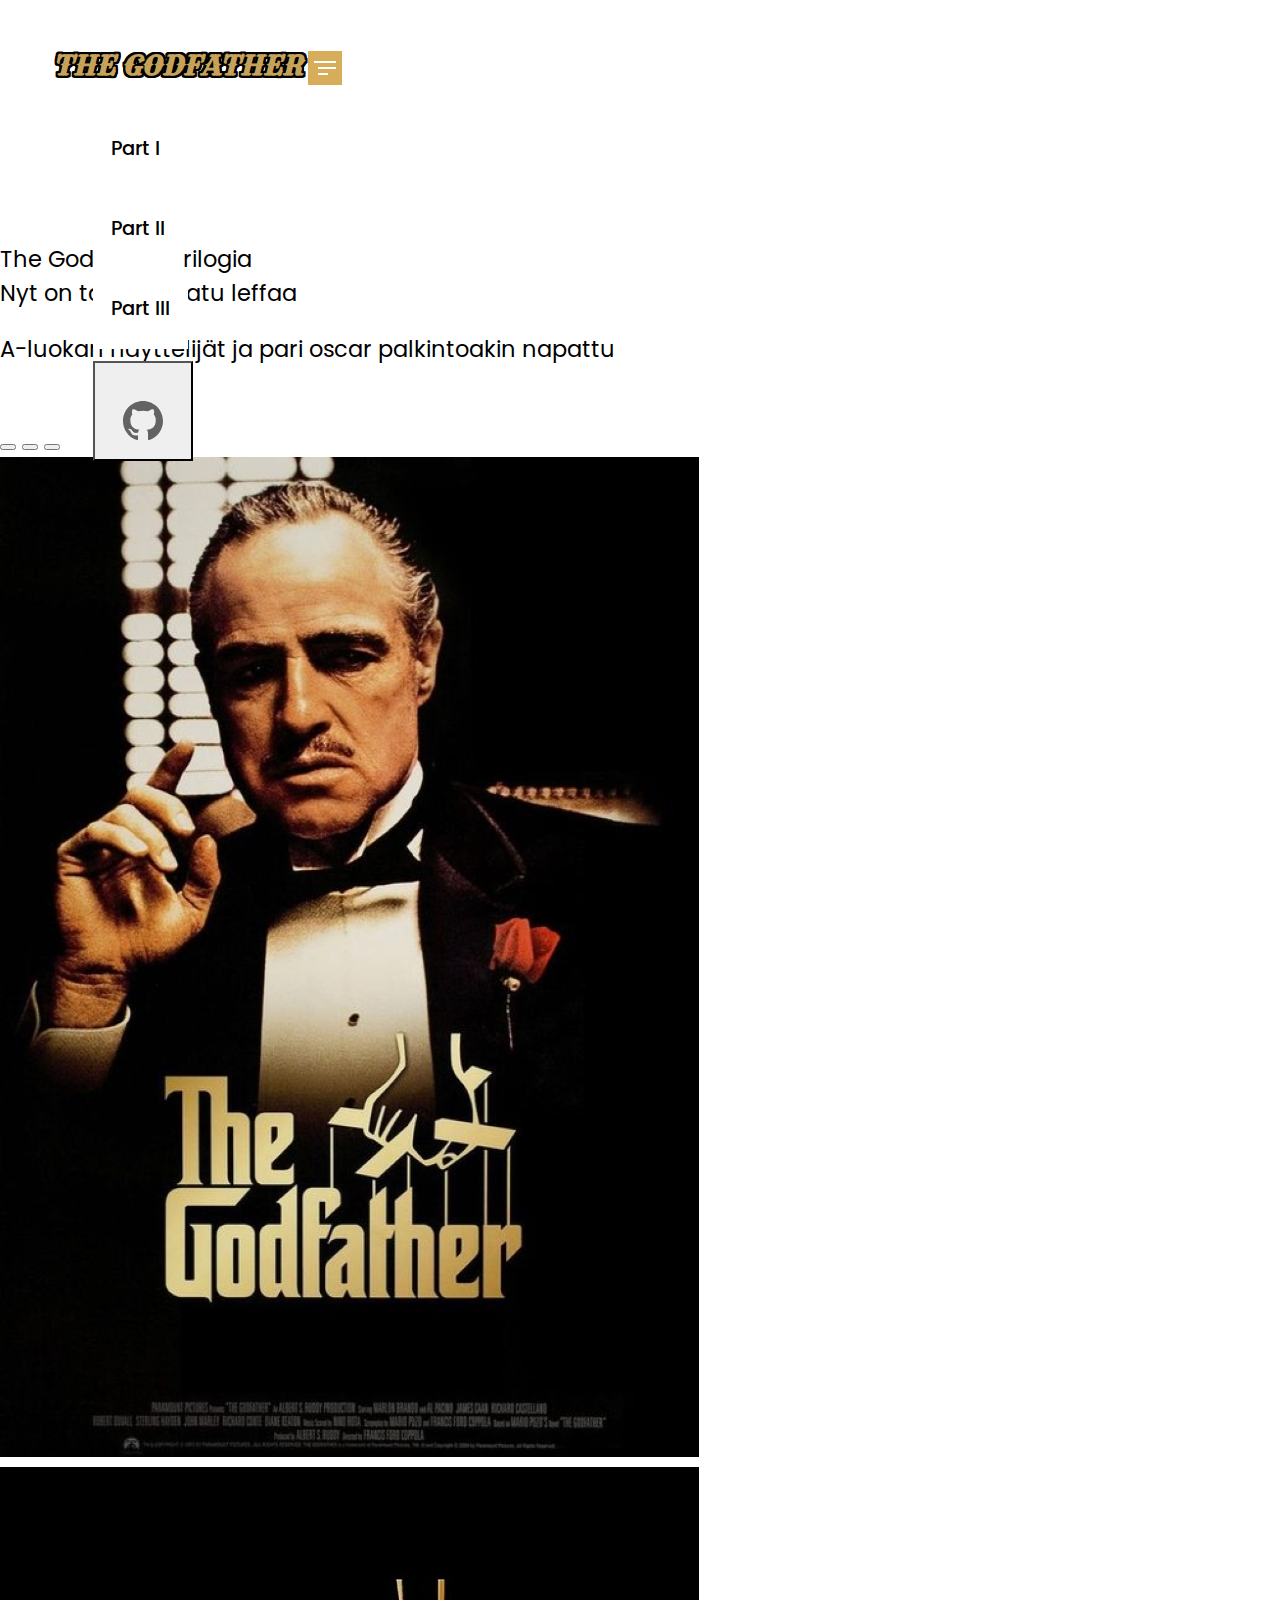
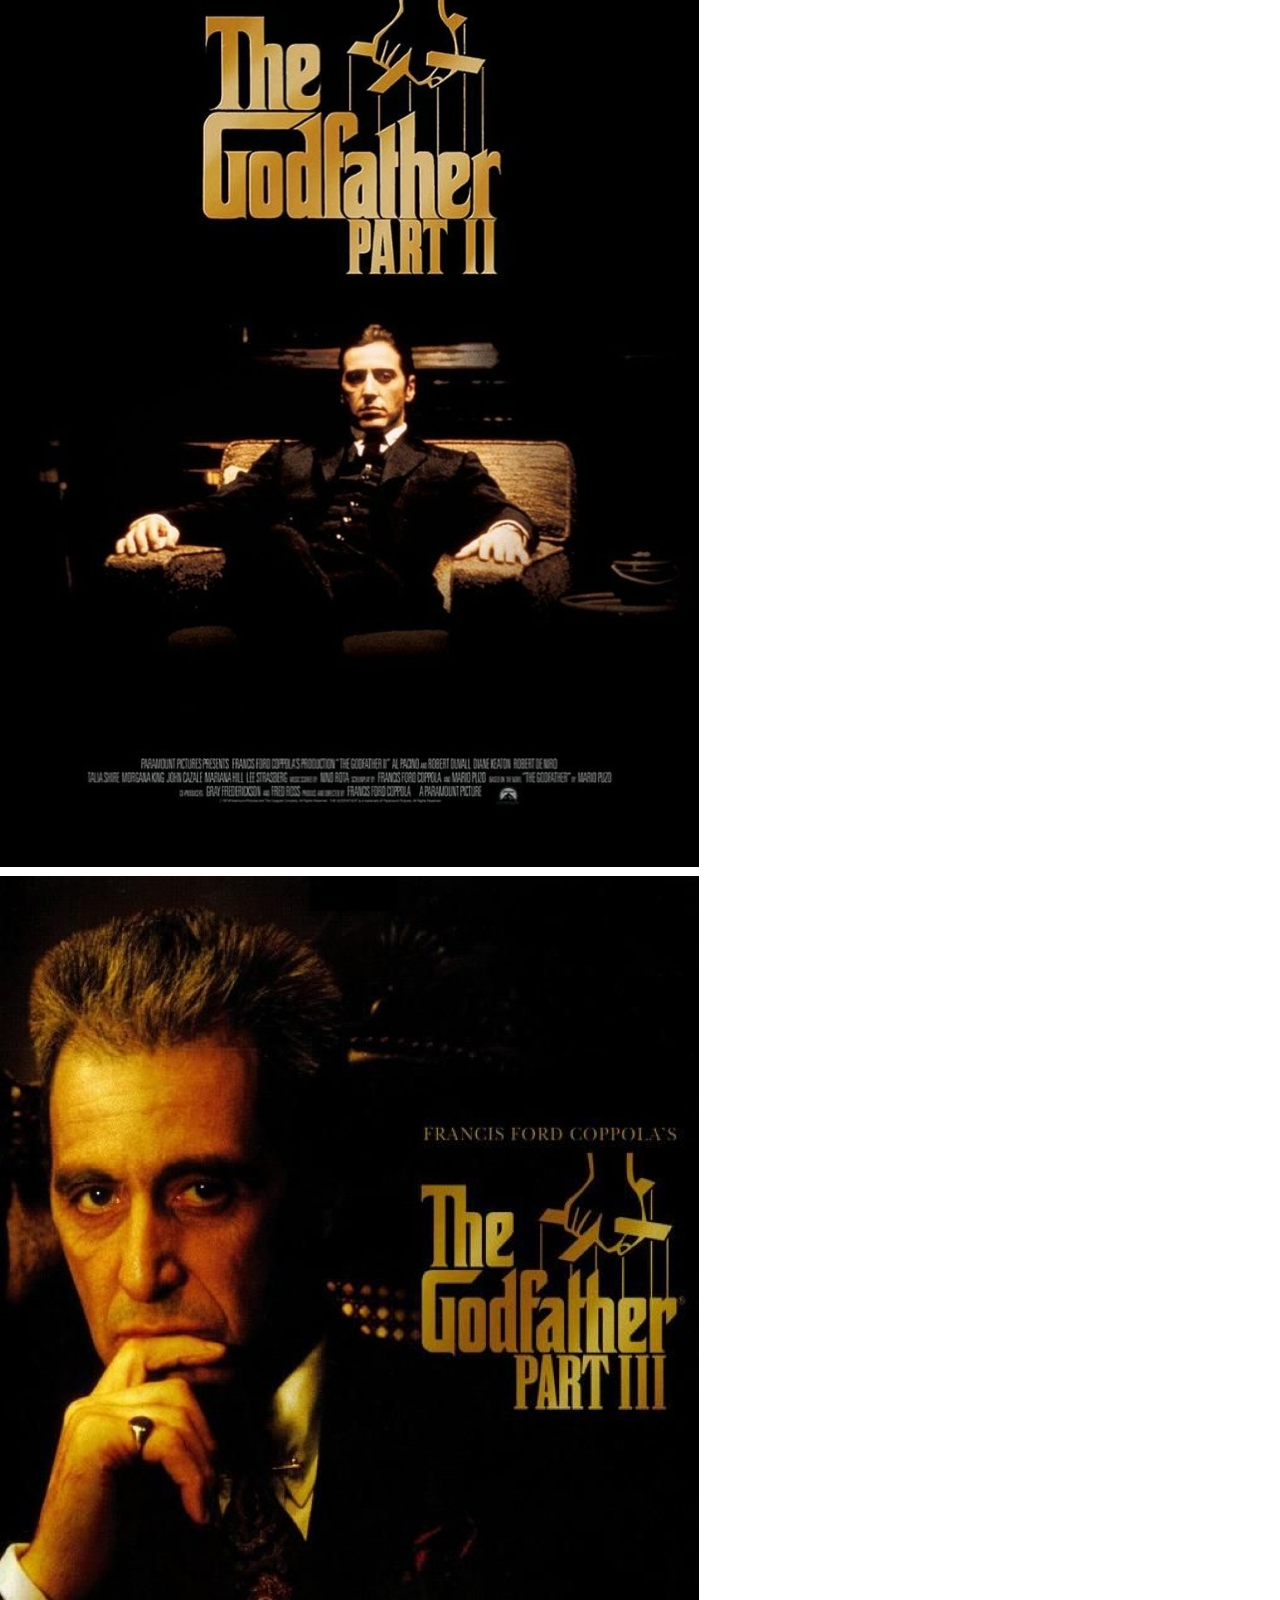
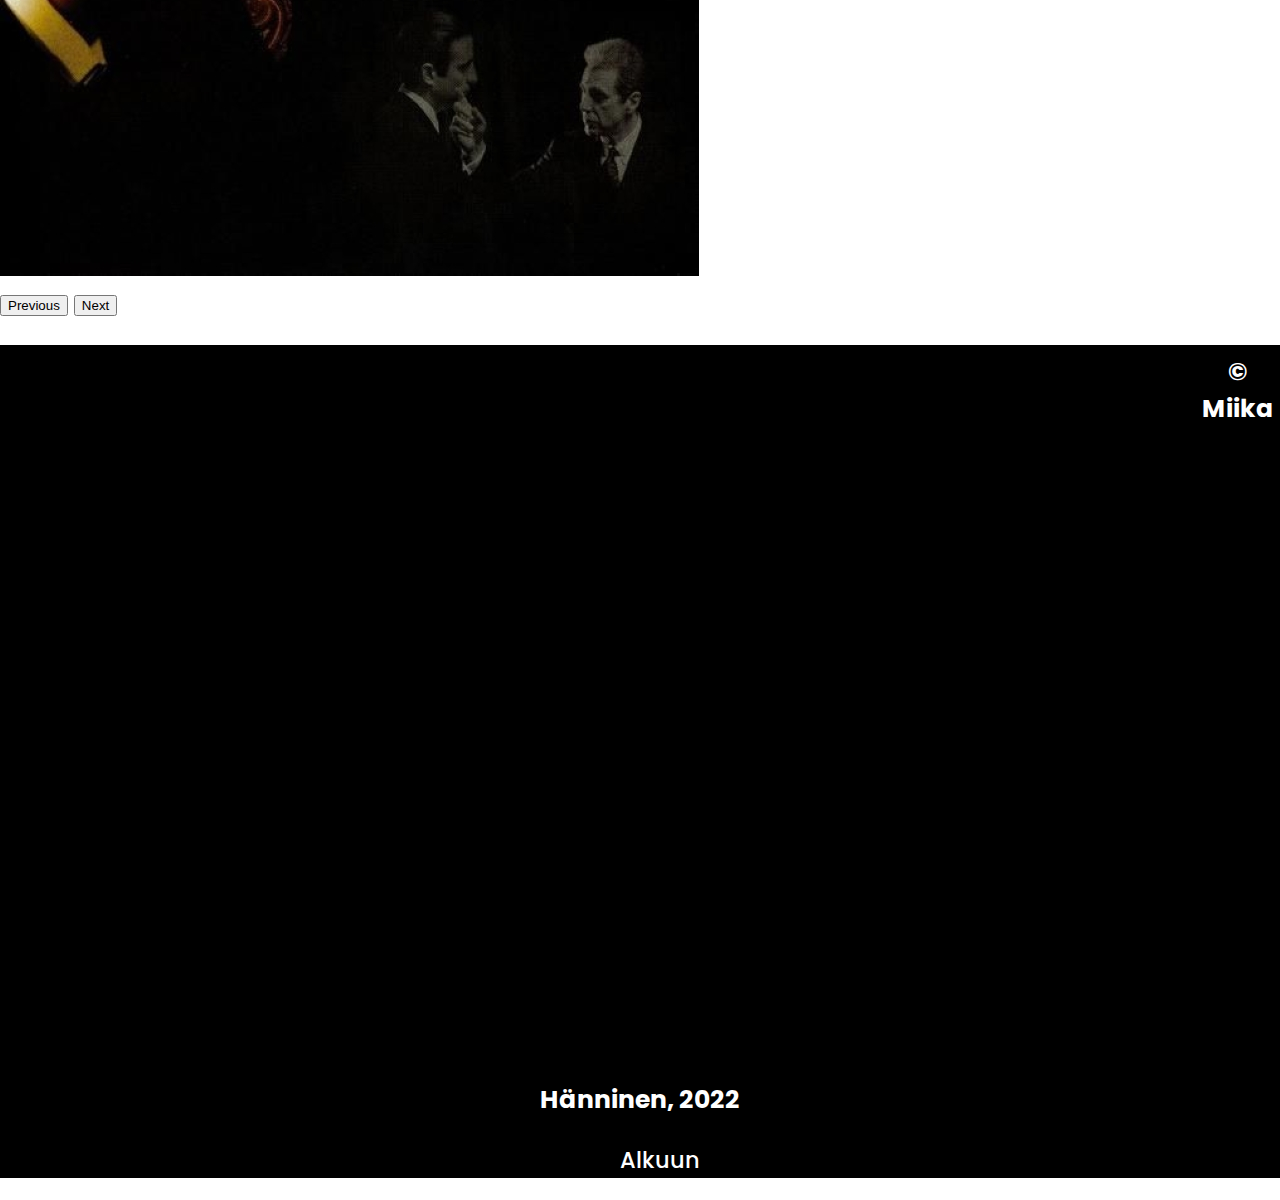
<file: index.html>
<!doctype html>
<html lang="en">
  <head>
    <meta name="viewport" content="width=device-width,initial-scale=1,maximum-scale=1">
    <meta http-equiv="X-UA-Compatible" content="IE=edge">
    <meta name="HandheldFriendly" content="true">
    <meta charset="utf-8">
    <title>The Godfather Trilogia</title>
    <link href="https://cdn.jsdelivr.net/npm/bootstrap@5.2.2/dist/css/bootstrap.min.css" rel="stylesheet" integrity="sha384-Zenh87qX5JnK2Jl0vWa8Ck2rdkQ2Bzep5IDxbcnCeuOxjzrPF/et3URy9Bv1WTRi" crossorigin="anonymous">
<link rel="preconnect" href="https://fonts.gstatic.com" crossorigin>
<link href="https://fonts.googleapis.com/css2?family=Poppins:wght@300&display=swap" rel="stylesheet">
<link href="https://fonts.googleapis.com/css2?family=Amatic+SC:wght@700&family=Poppins:wght@300&display=swap" rel="stylesheet">
<link href='https://fonts.googleapis.com/css?family=Rye' rel='stylesheet'>
<link rel="stylesheet" href="styles.css">
<script src="https://cdn.jsdelivr.net/npm/@popperjs/core@2.11.6/dist/umd/popper.min.js" integrity="sha384-oBqDVmMz9ATKxIep9tiCxS/Z9fNfEXiDAYTujMAeBAsjFuCZSmKbSSUnQlmh/jp3" crossorigin="anonymous"></script>
<script src="https://cdn.jsdelivr.net/npm/bootstrap@5.2.2/dist/js/bootstrap.min.js" integrity="sha384-IDwe1+LCz02ROU9k972gdyvl+AESN10+x7tBKgc9I5HFtuNz0wWnPclzo6p9vxnk" crossorigin="anonymous"></script>
<script src="script.js"></script>
</head>
  <body class="home">


     <!-- Navbar -->
     <header class="header">
        <nav class="autohide navbar navbar-expand-lg header-nav fixed-top">
            <div class="container-fluid">
              <a class="navbar-brandi" href="#">The Godfather</a>
              <button class="navbar-toggler" type="button" data-bs-toggle="collapse" data-bs-target="#navbarSupportedContent" aria-controls="navbarSupportedContent" aria-expanded="false" aria-label="Toggle navigation">
                <span></span>
                <span></span>
                <span></span>
              </button>
              <div class="collapse navbar-collapse justify-content-between" id="navbarSupportedContent">
                <ul class="navbar-nav ms-auto mb-2 mb-lg-0">
                  <li class="nav-item">
                    <a class="nav-link" aria-current="page" href="./part1.html">Part I</a>
                  </li>
                  <li class="nav-item">
                    <a class="nav-link" aria-current="page" href="./part2.html">Part II</a>
                  </li>
                  <li class="nav-item">
                    <a class="nav-link" aria-current="page" href="./part3.html">Part III</a>
                  </li>
                
                
                </ul>
         <ul class="navbar-nav ms-auto">
          <li>
            <form>
          <button class="btn" formaction="https://github.com/MiikaHanninen"><svg xmlns="http://www.w3.org/2000/svg" width="40" height="40" fill="currentColor" class="bi bi-github" viewBox="0 0 16 16">
            <path d="M8 0C3.58 0 0 3.58 0 8c0 3.54 2.29 6.53 5.47 7.59.4.07.55-.17.55-.38 0-.19-.01-.82-.01-1.49-2.01.37-2.53-.49-2.69-.94-.09-.23-.48-.94-.82-1.13-.28-.15-.68-.52-.01-.53.63-.01 1.08.58 1.23.82.72 1.21 1.87.87 2.33.66.07-.52.28-.87.51-1.07-1.78-.2-3.64-.89-3.64-3.95 0-.87.31-1.59.82-2.15-.08-.2-.36-1.02.08-2.12 0 0 .67-.21 2.2.82.64-.18 1.32-.27 2-.27.68 0 1.36.09 2 .27 1.53-1.04 2.2-.82 2.2-.82.44 1.1.16 1.92.08 2.12.51.56.82 1.27.82 2.15 0 3.07-1.87 3.75-3.65 3.95.29.25.54.73.54 1.48 0 1.07-.01 1.93-.01 2.2 0 .21.15.46.55.38A8.012 8.012 0 0 0 16 8c0-4.42-3.58-8-8-8z"/>
          </svg></button></form>
          </li>
         </ul>
              </div>
            </div>
         </nav> 
         </header>
       

<!--//NAVBAR-->


  <div class="container-mg">
  <div class="row justify-content-center">
    <div class="col-md-5 text-center text-md-start">
<div class="display-2">The Godfather Trilogia</div>
<div class="display-5 text-muted">Nyt on tarjolla laatu leffaa</div>
    <p class="lead my-4 text-muted">A-luokan näyttelijät ja pari oscar palkintoakin napattu</p>
    <a href="https://cdon.fi/elokuvat/the-godfather-box-blu-ray-34953067?gclid=EAIaIQobChMI8eOXntm1-wIVE2EYCh21RgZ1EAQYASABEgI79PD_BwE&gclsrc=aw.ds" class="btn btn-secondary btn-lg"><svg xmlns="http://www.w3.org/2000/svg" width="16" height="16" fill="currentColor" class="bi bi-cart-check" viewBox="0 0 16 16">
      <path d="M11.354 6.354a.5.5 0 0 0-.708-.708L8 8.293 6.854 7.146a.5.5 0 1 0-.708.708l1.5 1.5a.5.5 0 0 0 .708 0l3-3z"/>
      <path d="M.5 1a.5.5 0 0 0 0 1h1.11l.401 1.607 1.498 7.985A.5.5 0 0 0 4 12h1a2 2 0 1 0 0 4 2 2 0 0 0 0-4h7a2 2 0 1 0 0 4 2 2 0 0 0 0-4h1a.5.5 0 0 0 .491-.408l1.5-8A.5.5 0 0 0 14.5 3H2.89l-.405-1.621A.5.5 0 0 0 2 1H.5zm3.915 10L3.102 4h10.796l-1.313 7h-8.17zM6 14a1 1 0 1 1-2 0 1 1 0 0 1 2 0zm7 0a1 1 0 1 1-2 0 1 1 0 0 1 2 0z"/>
    </svg> Osta Nyt!</a>
</div>
<div class="col-md-5 text-center d-none d-md-block">
  <div id="carouselExampleIndicators" class="carousel slide" data-bs-ride="true">
    <div class="carousel-indicators">
      <button type="button" data-bs-target="#carouselExampleIndicators" data-bs-slide-to="0" class="active" aria-current="true" aria-label="Slide 1"></button>
      <button type="button" data-bs-target="#carouselExampleIndicators" data-bs-slide-to="1" aria-label="Slide 2"></button>
      <button type="button" data-bs-target="#carouselExampleIndicators" data-bs-slide-to="2" aria-label="Slide 3"></button>
    </div>
    <div class="carousel-inner">
      <div class="carousel-item active">
        <img src="kuvat/gf1.jpg" class="img-fluid" alt="...">
      </div>
      <div class="carousel-item">
        <img src="kuvat/gf2.jpg" class="img-fluid" alt="...">
      </div>
      <div class="carousel-item">
        <img src="kuvat/gf3.jpg" class="img-fluid" alt="...">
      </div>
    </div>
    <button class="carousel-control-prev" type="button" data-bs-target="#carouselExampleIndicators" data-bs-slide="prev">
      <span class="carousel-control-prev-icon" aria-hidden="true"></span>
      <span class="visually-hidden">Previous</span>
    </button>
    <button class="carousel-control-next" type="button" data-bs-target="#carouselExampleIndicators" data-bs-slide="next">
      <span class="carousel-control-next-icon" aria-hidden="true"></span>
      <span class="visually-hidden">Next</span>
      </button>

</div>
  </div>
  </div>
  </div>
<table class="styled-table">
  <thead>
      <tr>
          <th>Elokuvan nimi</th>
          <th>Julkaisuvuosi</th>
          <th>IMDb arvosana</th>
      </tr>
  </thead>
  <tbody>
     
      <tr>
          <td>Kummisetä I</td>
          <td>1972</td>
         <td><svg xmlns="http://www.w3.org/2000/svg" width="16" height="16" fill="currentColor" class="bi bi-star-fill" viewBox="0 0 16 16">
          <path d="M3.612 15.443c-.386.198-.824-.149-.746-.592l.83-4.73L.173 6.765c-.329-.314-.158-.888.283-.95l4.898-.696L7.538.792c.197-.39.73-.39.927 0l2.184 4.327 4.898.696c.441.062.612.636.282.95l-3.522 3.356.83 4.73c.078.443-.36.79-.746.592L8 13.187l-4.389 2.256z"/>
        </svg> 9.2/10</td>
      </tr> 
      <tr>
          <td>Kummisetä II</td>
          <td>1974</td>
          <td><svg xmlns="http://www.w3.org/2000/svg" width="16" height="16" fill="currentColor" class="bi bi-star-fill" viewBox="0 0 16 16">
            <path d="M3.612 15.443c-.386.198-.824-.149-.746-.592l.83-4.73L.173 6.765c-.329-.314-.158-.888.283-.95l4.898-.696L7.538.792c.197-.39.73-.39.927 0l2.184 4.327 4.898.696c.441.062.612.636.282.95l-3.522 3.356.83 4.73c.078.443-.36.79-.746.592L8 13.187l-4.389 2.256z"/>
          </svg> 9.0/10</td>
      </tr>
      <tr>
      <td>Kummisetä III</td>
      <td>1990</td>
      <td><svg xmlns="http://www.w3.org/2000/svg" width="16" height="16" fill="currentColor" class="bi bi-star-fill" viewBox="0 0 16 16">
        <path d="M3.612 15.443c-.386.198-.824-.149-.746-.592l.83-4.73L.173 6.765c-.329-.314-.158-.888.283-.95l4.898-.696L7.538.792c.197-.39.73-.39.927 0l2.184 4.327 4.898.696c.441.062.612.636.282.95l-3.522 3.356.83 4.73c.078.443-.36.79-.746.592L8 13.187l-4.389 2.256z"/>
      </svg> 7.6/10</td>
    </tr>
  </tbody>
</table>


  <div class="teksti">
    <h2 class="palkinnot">Palkinnot</h2>
   <p> Elokuvasarjan jokainen osa voitti monia palkintoja ja menestyi myös Oscar-gaalassa hyvin, kun sarjan ensimmäinen elokuva voitti kolme Oscaria ja toinen kuusi, mukaan lukien parhaan elokuvan ja ohjauksen Oscarit. Kolmas elokuva sai seitsemän ehdokkuutta, muttei voittanut palkintoa. </p>
</div>


<!--Footer-->
<footer class="autohide d-flex flex-wrap justify-content-between py-3 my-4 border-top fixed-bottom">
  <p class="col-md-4 mb-0 text-muted"><h3>© Miika Hänninen, 2022</h3>

  <ul class="nav col-md-4 justify-content-end">
    <li class="nav-item"><a href="#" class="nav-link px-2 text-muted">Alkuun</a></li>
  </ul>
</footer>
  
  </body>
</html>
</file>
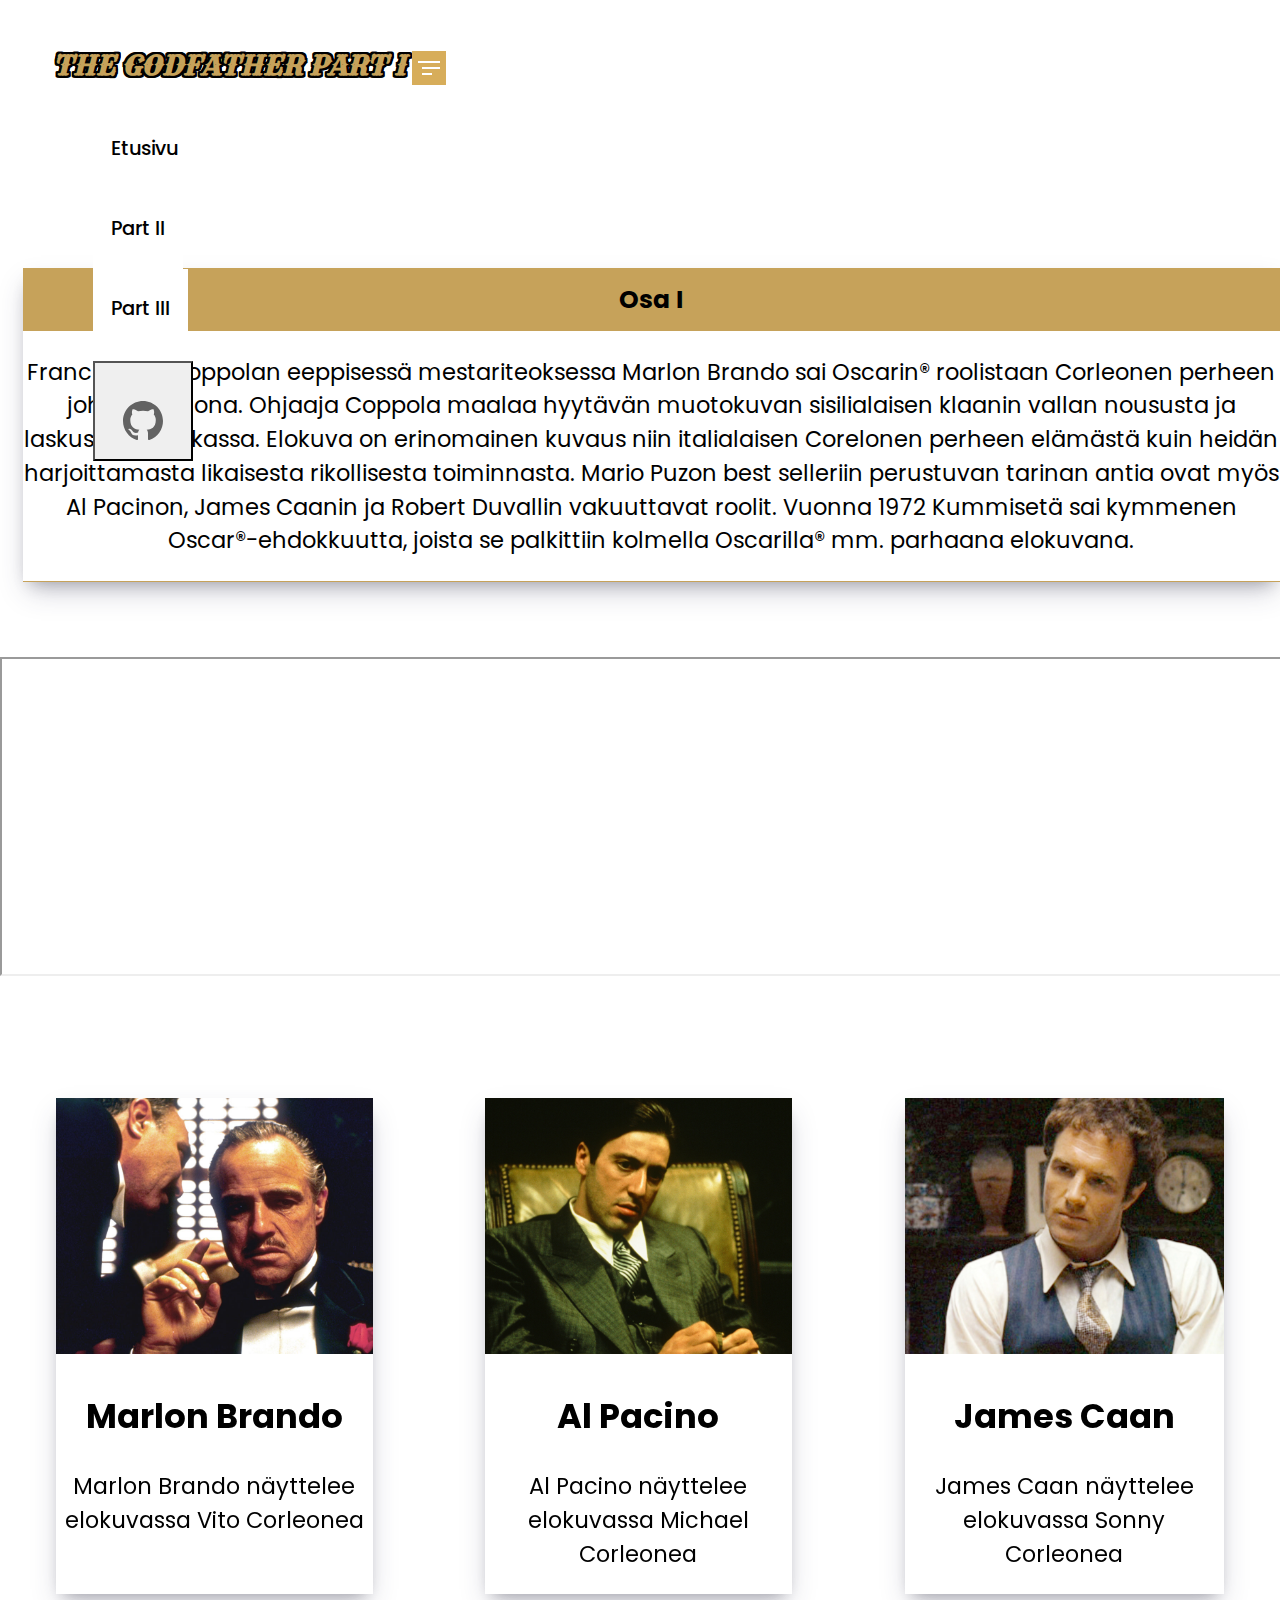
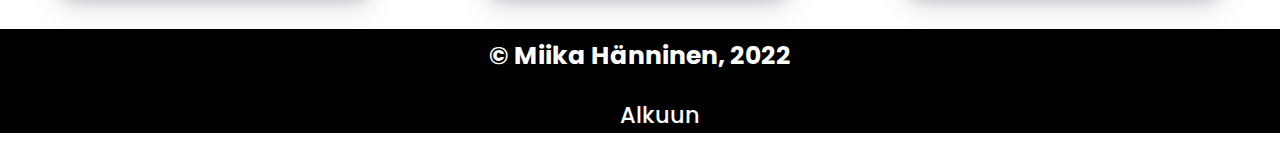
<file: part1.html>
<!doctype html>
<html lang="en">
  <head>
    <meta name="viewport" content="width=device-width,initial-scale=1,maximum-scale=1">
    <meta http-equiv="X-UA-Compatible" content="IE=edge">
    <meta name="HandheldFriendly" content="true">
    <meta charset="utf-8">
    <title>Part I</title>
    <link href="https://cdn.jsdelivr.net/npm/bootstrap@5.2.2/dist/css/bootstrap.min.css" rel="stylesheet" integrity="sha384-Zenh87qX5JnK2Jl0vWa8Ck2rdkQ2Bzep5IDxbcnCeuOxjzrPF/et3URy9Bv1WTRi" crossorigin="anonymous">
<link rel="preconnect" href="https://fonts.gstatic.com" crossorigin>
<link href="https://fonts.googleapis.com/css2?family=Poppins:wght@300&display=swap" rel="stylesheet">
<link href="https://fonts.googleapis.com/css2?family=Amatic+SC:wght@700&family=Poppins:wght@300&display=swap" rel="stylesheet">
<link href='https://fonts.googleapis.com/css?family=Rye' rel='stylesheet'>
<link rel="stylesheet" href="styles.css">
<script src="https://cdn.jsdelivr.net/npm/@popperjs/core@2.11.6/dist/umd/popper.min.js" integrity="sha384-oBqDVmMz9ATKxIep9tiCxS/Z9fNfEXiDAYTujMAeBAsjFuCZSmKbSSUnQlmh/jp3" crossorigin="anonymous"></script>
<script src="https://cdn.jsdelivr.net/npm/bootstrap@5.2.2/dist/js/bootstrap.min.js" integrity="sha384-IDwe1+LCz02ROU9k972gdyvl+AESN10+x7tBKgc9I5HFtuNz0wWnPclzo6p9vxnk" crossorigin="anonymous"></script>
<script src="script.js"></script>
</head>
  <body class="home">


     <!-- Navbar -->
     <header class="header">
        <nav class="autohide navbar navbar-expand-lg header-nav fixed-top">
            <div class="container-fluid">
              <a class="navbar-brandi" href="#">The Godfather Part I</a>
              <button class="navbar-toggler" type="button" data-bs-toggle="collapse" data-bs-target="#navbarSupportedContent" aria-controls="navbarSupportedContent" aria-expanded="false" aria-label="Toggle navigation">
                <span></span>
                <span></span>
                <span></span>
              </button>
              <div class="collapse navbar-collapse justify-content-between" id="navbarSupportedContent">
                <ul class="navbar-nav ms-auto mb-2 mb-lg-0">
                  <li class="nav-item">
                    <a class="nav-link" aria-current="page" href="https://miikahanninen.github.io/index.html">Etusivu</a>
                  </li>
                  <li class="nav-item">
                    <a class="nav-link" aria-current="page" href="https://miikahanninen.github.io/part2.html">Part II</a>
                  </li>
                  <li class="nav-item">
                    <a class="nav-link" aria-current="page" href="https://miikahanninen.github.io/part3.html">Part III</a>
                  </li>
                
                
                </ul>
         <ul class="navbar-nav ms-auto">
          <li>
            <form>
              <button class="btn" formaction="https://github.com/MiikaHanninen"><svg xmlns="http://www.w3.org/2000/svg" width="40" height="40" fill="currentColor" class="bi bi-github" viewBox="0 0 16 16">
                <path d="M8 0C3.58 0 0 3.58 0 8c0 3.54 2.29 6.53 5.47 7.59.4.07.55-.17.55-.38 0-.19-.01-.82-.01-1.49-2.01.37-2.53-.49-2.69-.94-.09-.23-.48-.94-.82-1.13-.28-.15-.68-.52-.01-.53.63-.01 1.08.58 1.23.82.72 1.21 1.87.87 2.33.66.07-.52.28-.87.51-1.07-1.78-.2-3.64-.89-3.64-3.95 0-.87.31-1.59.82-2.15-.08-.2-.36-1.02.08-2.12 0 0 .67-.21 2.2.82.64-.18 1.32-.27 2-.27.68 0 1.36.09 2 .27 1.53-1.04 2.2-.82 2.2-.82.44 1.1.16 1.92.08 2.12.51.56.82 1.27.82 2.15 0 3.07-1.87 3.75-3.65 3.95.29.25.54.73.54 1.48 0 1.07-.01 1.93-.01 2.2 0 .21.15.46.55.38A8.012 8.012 0 0 0 16 8c0-4.42-3.58-8-8-8z"/>
              
          </svg></button></form>
          </li>
         </ul>
              </div>
            </div>
         </nav> 
         </header>
       

<!--//NAVBAR-->

<div class="container">
    <div class="row">
      <div class="col-7">
      <div class="box"><h3 class="osa1">Osa I</h3>
        <p>Francis Ford Coppolan eeppisessä mestariteoksessa Marlon Brando sai Oscarin® roolistaan Corleonen perheen johtohahmona. Ohjaaja Coppola maalaa hyytävän muotokuvan sisilialaisen klaanin vallan noususta ja laskusta Amerikassa. Elokuva on erinomainen kuvaus niin italialaisen Corelonen perheen elämästä kuin heidän harjoittamasta likaisesta rikollisesta toiminnasta. Mario Puzon best selleriin perustuvan tarinan antia ovat myös Al Pacinon, James Caanin ja Robert Duvallin vakuuttavat roolit. Vuonna 1972 Kummisetä sai kymmenen Oscar®-ehdokkuutta, joista se palkittiin kolmella Oscarilla® mm. parhaana elokuvana. </p></div>
    </div>
      <div class="col-4">
      <div class="box2">
        <iframe class="video"
        width="560" height="315" src="https://www.youtube.com/embed/eZHsmb4ezEk" title="YouTube video player"
        allow="accelerometer; autoplay; encrypted-media; gyroscope;"
        allowfullscreen>
    </iframe></div>
    </div>
 
</div>
  </div>
<div class="container d-flex justify-content-center vh-100 align-items-center">
  <div class="card">
    <div class="col-md-4"></div>
    <img src="kuvat/scene1.jpg" class="card-img-top" alt="...">
    <div class="card-body">
        <h2 class="card-title">Marlon Brando</h2>
      <p class="card-text">Marlon Brando näyttelee elokuvassa Vito Corleonea</p>
    </div>
  </div>
  <div class="card">
    <img src="kuvat/alpacino.jpg" class="card-img-top" alt="...">
    <div class="card-body">
        <h2 class="card-title">Al Pacino</h2>
      <p class="card-text">Al Pacino näyttelee elokuvassa Michael Corleonea</p>
    </div>
  </div>
  <div class="card">
    <img src="kuvat/jamescaan.jpg" class="card-img-top" alt="...">
    <div class="card-body">
        <h2 class="card-title">James Caan</h2>
      <p class="card-text">James Caan näyttelee elokuvassa Sonny Corleonea</p>
    </div>
  </div>
</div>

<!--Footer-->
<footer class="autohide d-flex flex-wrap justify-content-between py-3 my-4 border-top fixed-bottom">
  <p class="col-md-4 mb-0 text-muted"><h3>© Miika Hänninen, 2022</h3>

  <ul class="nav col-md-4 justify-content-end">
    <li class="nav-item"><a href="#" class="nav-link px-2 text-muted">Alkuun</a></li>
  </ul>
</footer>

  </body>
</html>
</file>
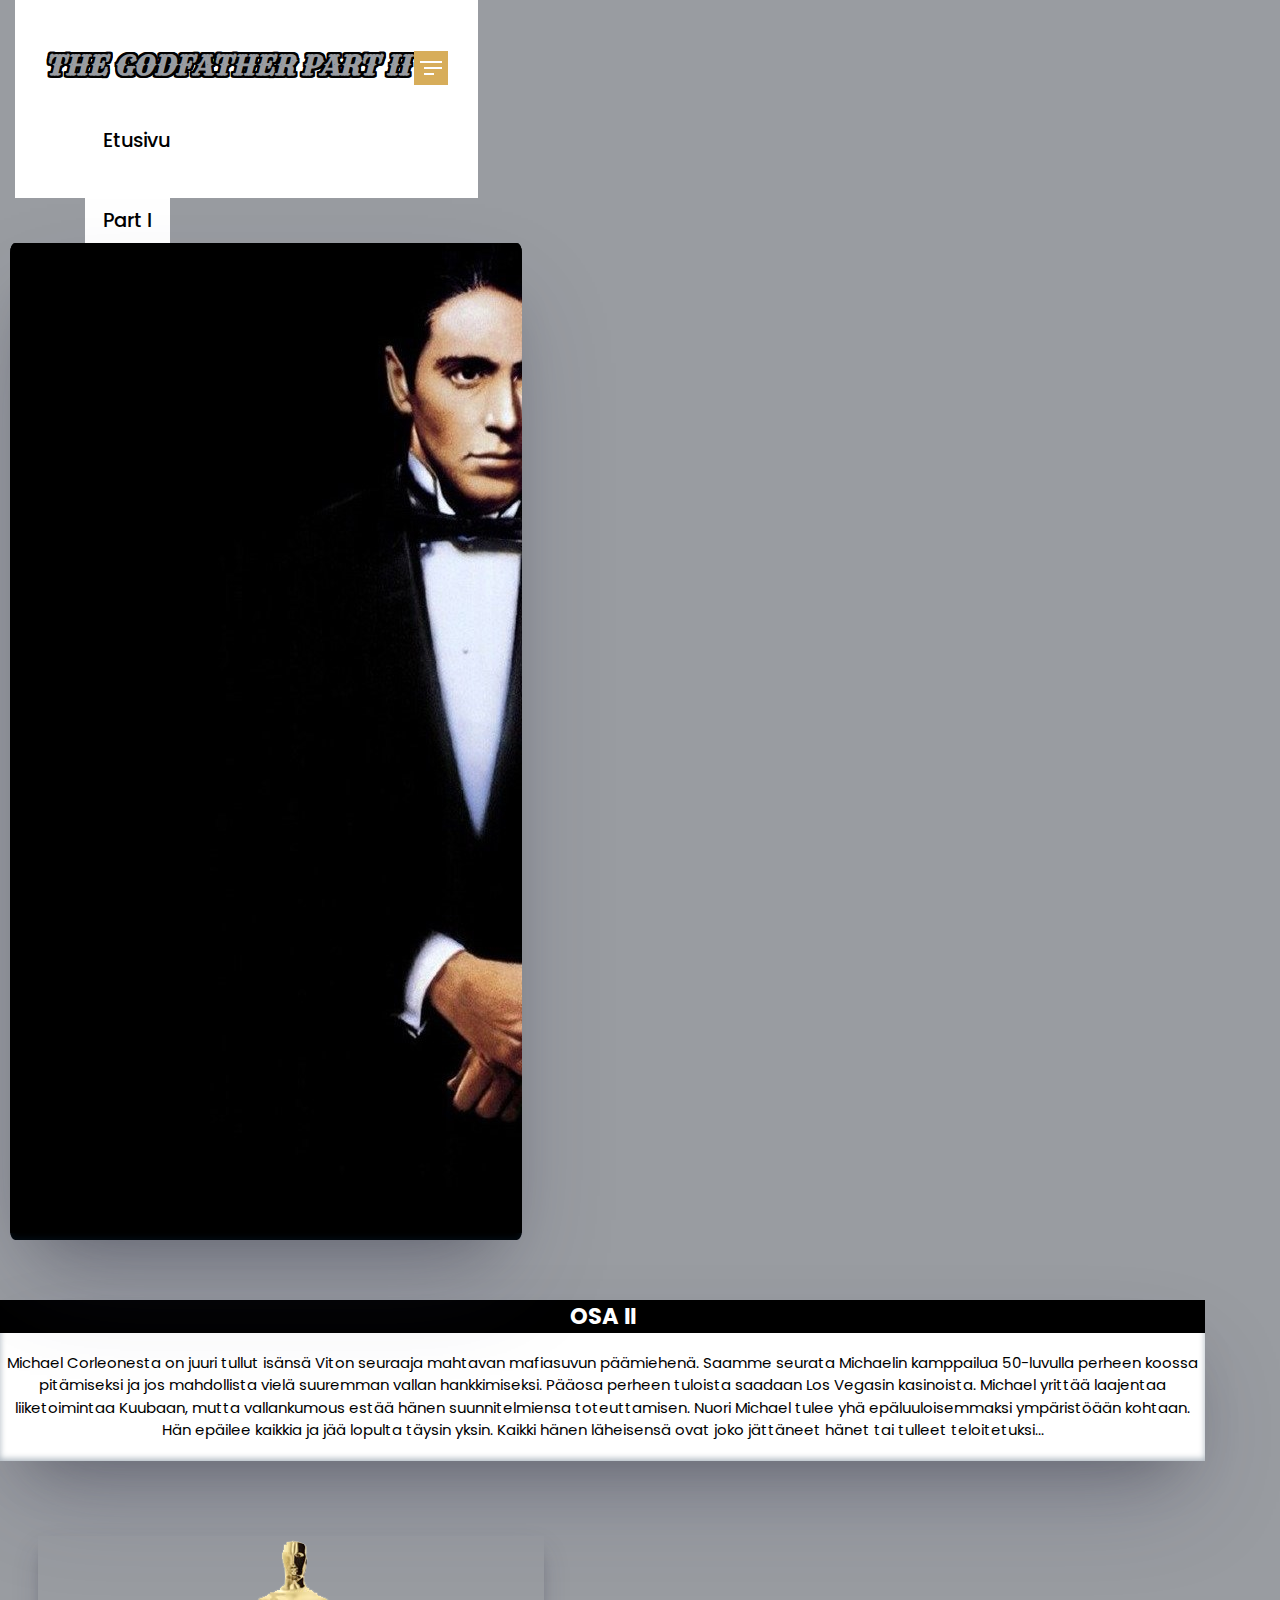
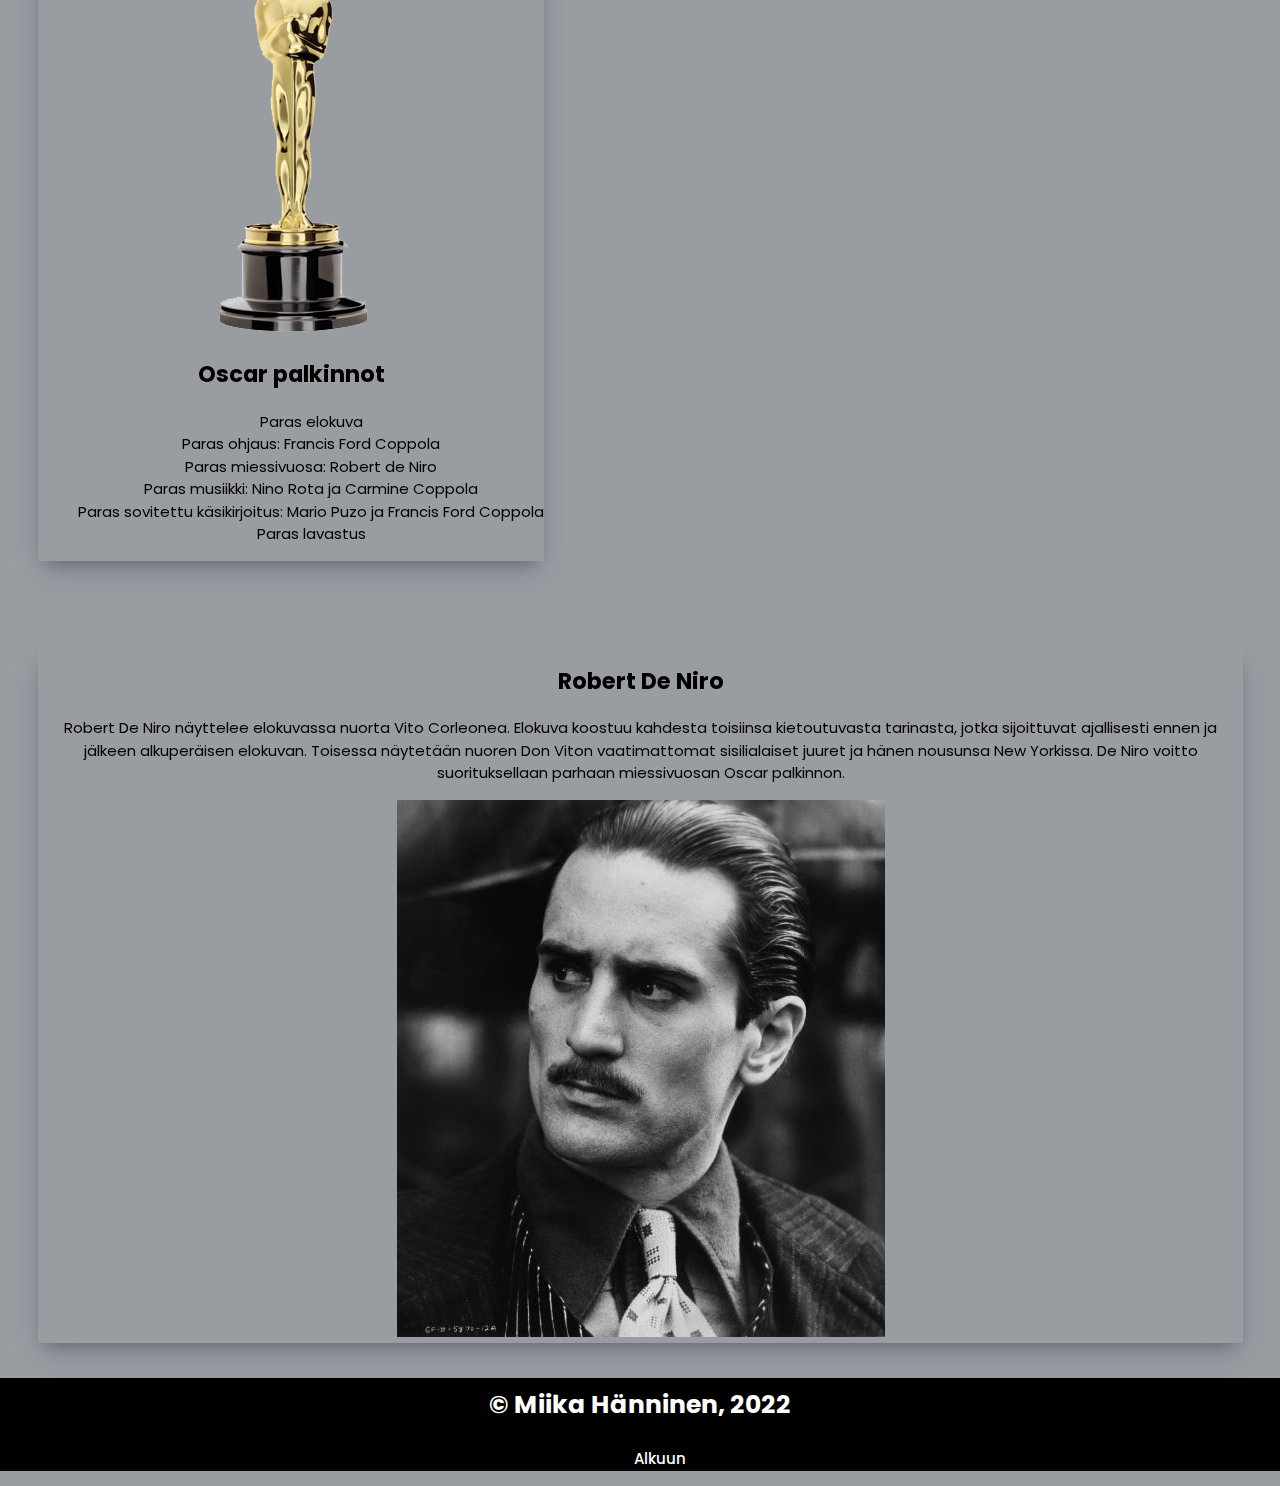
<file: part2.html>
<!doctype html>
<html lang="en">
  <head>
    <meta name="viewport" content="width=device-width,initial-scale=1,maximum-scale=1">
    <meta http-equiv="X-UA-Compatible" content="IE=edge">
    <meta name="HandheldFriendly" content="true">
    <meta charset="utf-8">
    <title>Part II</title>
    <link href="https://cdn.jsdelivr.net/npm/bootstrap@5.2.2/dist/css/bootstrap.min.css" rel="stylesheet" integrity="sha384-Zenh87qX5JnK2Jl0vWa8Ck2rdkQ2Bzep5IDxbcnCeuOxjzrPF/et3URy9Bv1WTRi" crossorigin="anonymous">
<link rel="preconnect" href="https://fonts.gstatic.com" crossorigin>
<link href="https://fonts.googleapis.com/css2?family=Poppins:wght@300&display=swap" rel="stylesheet">
<link href="https://fonts.googleapis.com/css2?family=Amatic+SC:wght@700&family=Poppins:wght@300&display=swap" rel="stylesheet">
<link href='https://fonts.googleapis.com/css?family=Rye' rel='stylesheet'>
<link rel="stylesheet" href="styles.css">
<script src="https://cdn.jsdelivr.net/npm/@popperjs/core@2.11.6/dist/umd/popper.min.js" integrity="sha384-oBqDVmMz9ATKxIep9tiCxS/Z9fNfEXiDAYTujMAeBAsjFuCZSmKbSSUnQlmh/jp3" crossorigin="anonymous"></script>
<script src="https://cdn.jsdelivr.net/npm/bootstrap@5.2.2/dist/js/bootstrap.min.js" integrity="sha384-IDwe1+LCz02ROU9k972gdyvl+AESN10+x7tBKgc9I5HFtuNz0wWnPclzo6p9vxnk" crossorigin="anonymous"></script>
<script src="script.js"></script>
</head>
  <body class="home2">
     <!-- Navbar -->
     <header class="header">
        <nav class="autohide navbar navbar-expand-lg header-nav fixed-top">
            <div class="container-fluid">
              <a class="navbar-brandi2" href="#">The Godfather Part II</a>
              <button class="navbar-toggler" type="button" data-bs-toggle="collapse" data-bs-target="#navbarSupportedContent" aria-controls="navbarSupportedContent" aria-expanded="false" aria-label="Toggle navigation">
                <span></span>
                <span></span>
                <span></span>
              </button>
              <div class="collapse navbar-collapse justify-content-between" id="navbarSupportedContent">
                <ul class="navbar-nav ms-auto mb-2 mb-lg-0">
                  <li class="nav-item">
                    <a class="nav-link" aria-current="page" href="https://miikahanninen.github.io/index.html">Etusivu</a>
                  </li>
                  <li class="nav-item">
                    <a class="nav-link" aria-current="page" href="https://miikahanninen.github.io/part1.html">Part I</a>
                  </li>
                  <li class="nav-item">
                    <a class="nav-link" aria-current="page" href="https://miikahanninen.github.io/part3.html">Part III</a>
                  </li>
                
                
                </ul>
         <ul class="navbar-nav ms-auto">
          <li>
            <form>
              <button class="btn" formaction="https://github.com/MiikaHanninen"><svg xmlns="http://www.w3.org/2000/svg" width="40" height="40" fill="currentColor" class="bi bi-github" viewBox="0 0 16 16">
                <path d="M8 0C3.58 0 0 3.58 0 8c0 3.54 2.29 6.53 5.47 7.59.4.07.55-.17.55-.38 0-.19-.01-.82-.01-1.49-2.01.37-2.53-.49-2.69-.94-.09-.23-.48-.94-.82-1.13-.28-.15-.68-.52-.01-.53.63-.01 1.08.58 1.23.82.72 1.21 1.87.87 2.33.66.07-.52.28-.87.51-1.07-1.78-.2-3.64-.89-3.64-3.95 0-.87.31-1.59.82-2.15-.08-.2-.36-1.02.08-2.12 0 0 .67-.21 2.2.82.64-.18 1.32-.27 2-.27.68 0 1.36.09 2 .27 1.53-1.04 2.2-.82 2.2-.82.44 1.1.16 1.92.08 2.12.51.56.82 1.27.82 2.15 0 3.07-1.87 3.75-3.65 3.95.29.25.54.73.54 1.48 0 1.07-.01 1.93-.01 2.2 0 .21.15.46.55.38A8.012 8.012 0 0 0 16 8c0-4.42-3.58-8-8-8z"/>
              </svg></button></form>
          </li>
         </ul>
              </div>
            </div>
         </nav> 
         </header>
       

<!--//NAVBAR-->
    <div class="container text-center">
      <div class="row">
        <div class="col-sm-6"> 
          <div class="jep2">
            <figure class="snip0016">
            <img src="kuvat/wallpaper.jpg" class="img-fluid rounded float-start" alt="...">

<figcaption>
<h2> Al Pa­ci­no Mic­hael Cor­leo­nen roo­lis­sa</h2>
<p>Hänen muita tunnetuimpia roolejaan ovat esimerkiksi Tony Montana elokuvassa Scarface, Alphonse Caprice Dick Tracyssa ja Carlito Brigante Carlito’s Wayssa. Vuonna 1992 Pacinon suoritus Frank Sladena elokuvassa Naisen tuoksu toi hänelle parhaan miespääosan Oscar-palkinnon seitsemän aikaisemman ehdokkuuden jälkeen. Kaikkiaan hän on ollut Oscar-ehdokkaana kahdeksan kertaa.</p>
         </figcaption> </figure></div>
      </div>
        <div class="col-sm-6">
          <div class="jep"><h2 class="osa2">OSA II</h2>
            <p>Michael Corleonesta on juuri tullut isänsä Viton seuraaja mahtavan mafiasuvun päämiehenä. Saamme seurata Michaelin kamppailua 50-luvulla perheen koossa pitämiseksi ja jos mahdollista vielä suuremman vallan hankkimiseksi. Pääosa perheen tuloista saadaan Los Vegasin kasinoista. Michael yrittää laajentaa liiketoimintaa Kuubaan, mutta vallankumous estää hänen suunnitelmiensa toteuttamisen. Nuori Michael tulee yhä epäluuloisemmaksi ympäristöään kohtaan. Hän epäilee kaikkia ja jää lopulta täysin yksin. Kaikki hänen läheisensä ovat joko jättäneet hänet tai tulleet teloitetuksi...</p>

      </div>
    </div>
    
    <div class="card md-3 flex-column" style="max-width: 540px;">
      <div class="row">
        <div class="col-md-4 ">
          <img src="kuvat/oscar.png" class="img-fluid rounded-start" alt="...">
        </div>
        <div class="col-md-6">
          <div class="card-body">
            <h2 class="card-title">Oscar palkinnot</h2>
            <p class="card-text">
              <ul>
                <li>Paras elokuva</li>
                 <li> Paras ohjaus: Francis Ford Coppola</li>
                 <li> Paras miessivuosa: Robert de Niro</li>
                  <li>Paras musiikki: Nino Rota ja Carmine Coppola</li>
                  <li>Paras sovitettu käsikirjoitus: Mario Puzo ja Francis Ford Coppola</li>
                  <li>Paras lavastus</li>
                </ul>
          </div>
        </div>
   
                 </div>
        </div>     
          <div class="col-md-6">
              <div class="card">
                  <div class="row card-body">
                     <div class="col-sm-6">
                        <h2 class="card-title">Robert De Niro</h2>
                         <p class="card-text">Robert De Niro näyttelee elokuvassa nuorta Vito Corleonea. Elokuva koostuu kahdesta toisiinsa kietoutuvasta tarinasta, jotka sijoittuvat ajallisesti ennen ja jälkeen alkuperäisen elokuvan. Toisessa näytetään nuoren Don Viton vaatimattomat sisilialaiset juuret ja hänen nousunsa New Yorkissa. De Niro voitto suorituksellaan parhaan miessivuosan Oscar palkinnon.</p>
                      </div>
                      <img class="col-sm-6" src="kuvat/deniro.jpg" alt="deniro">


                  </div>
              </div>
          </div>

    </div>
    </div>






<!--Footer-->
<footer class="autohide d-flex flex-wrap justify-content-between py-3 my-4 border-top fixed-bottom">
  <p class="col-md-4 mb-0 text-muted"><h3>© Miika Hänninen, 2022</h3>

  <ul class="nav col-md-4 justify-content-end">
    <li class="nav-item"><a href="#" class="nav-link px-2 text-muted">Alkuun</a></li>
  </ul>
</footer>

  </body>
</html>
</file>
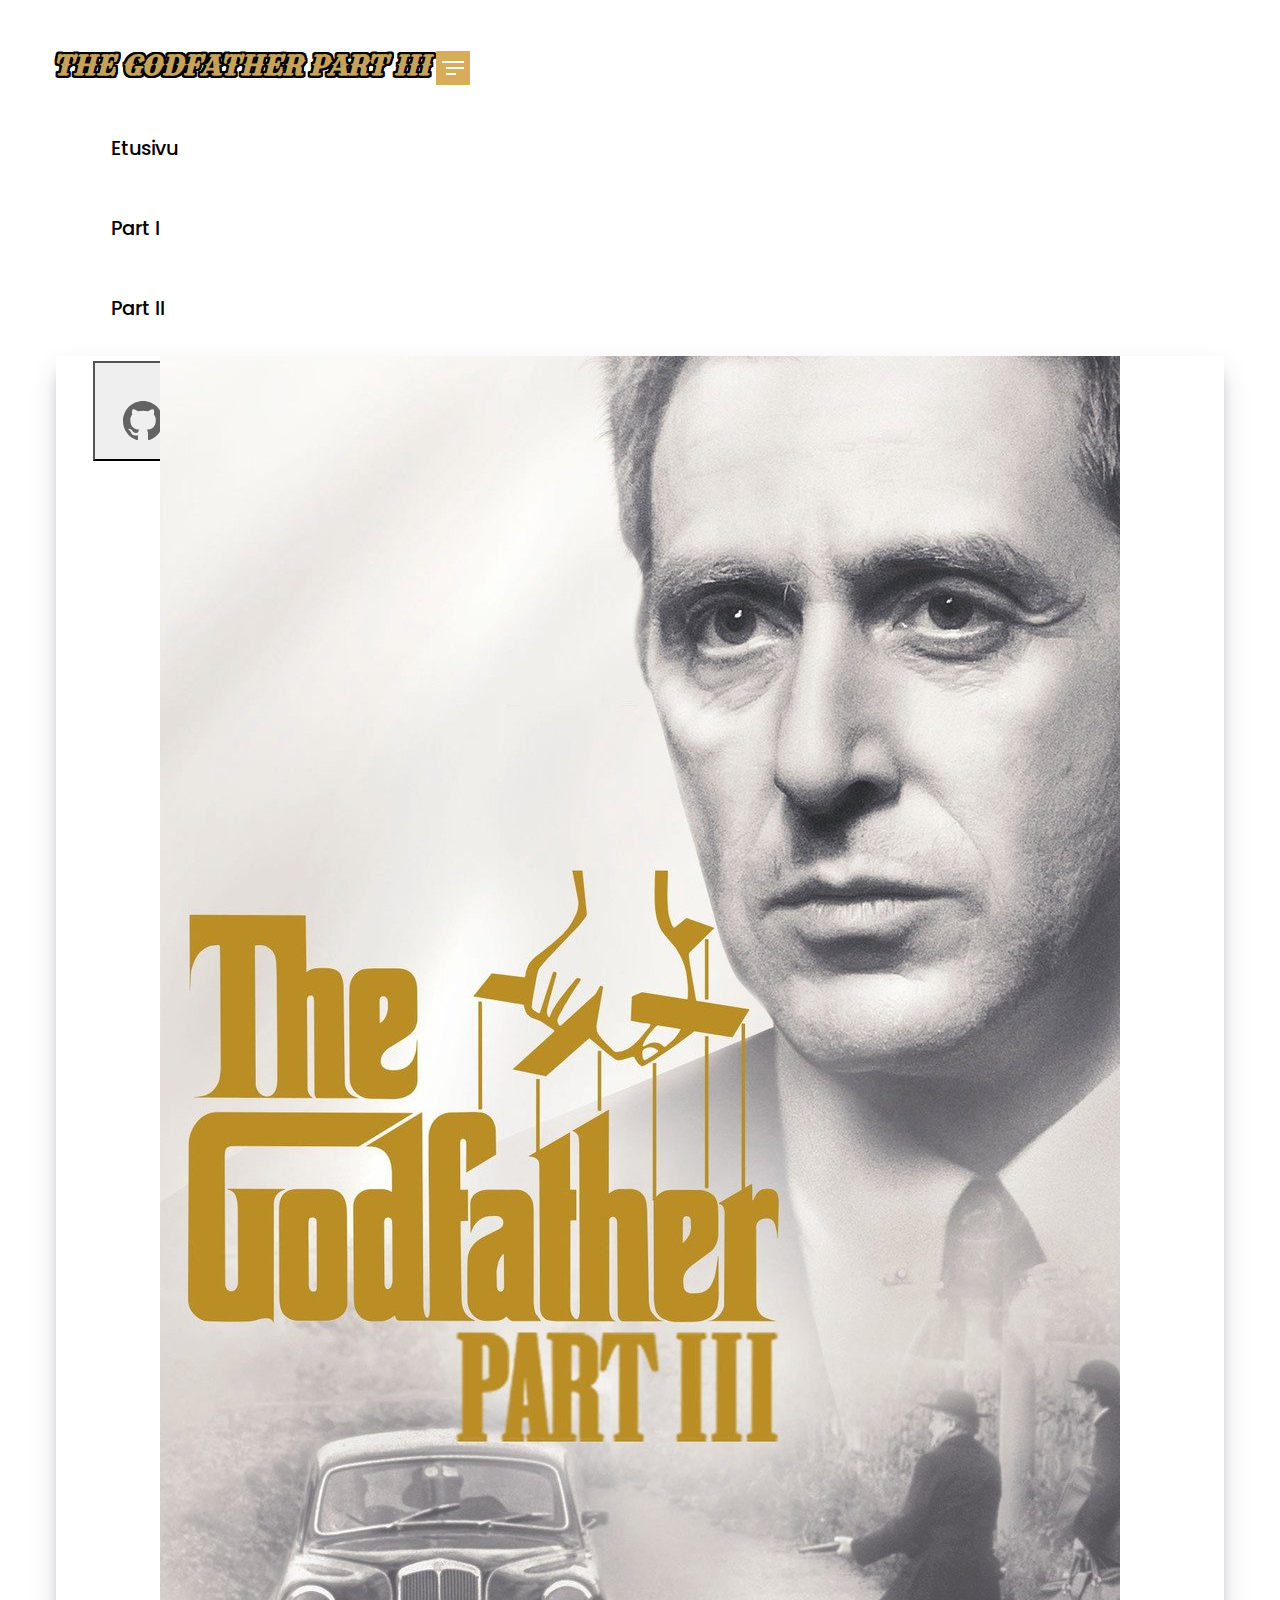
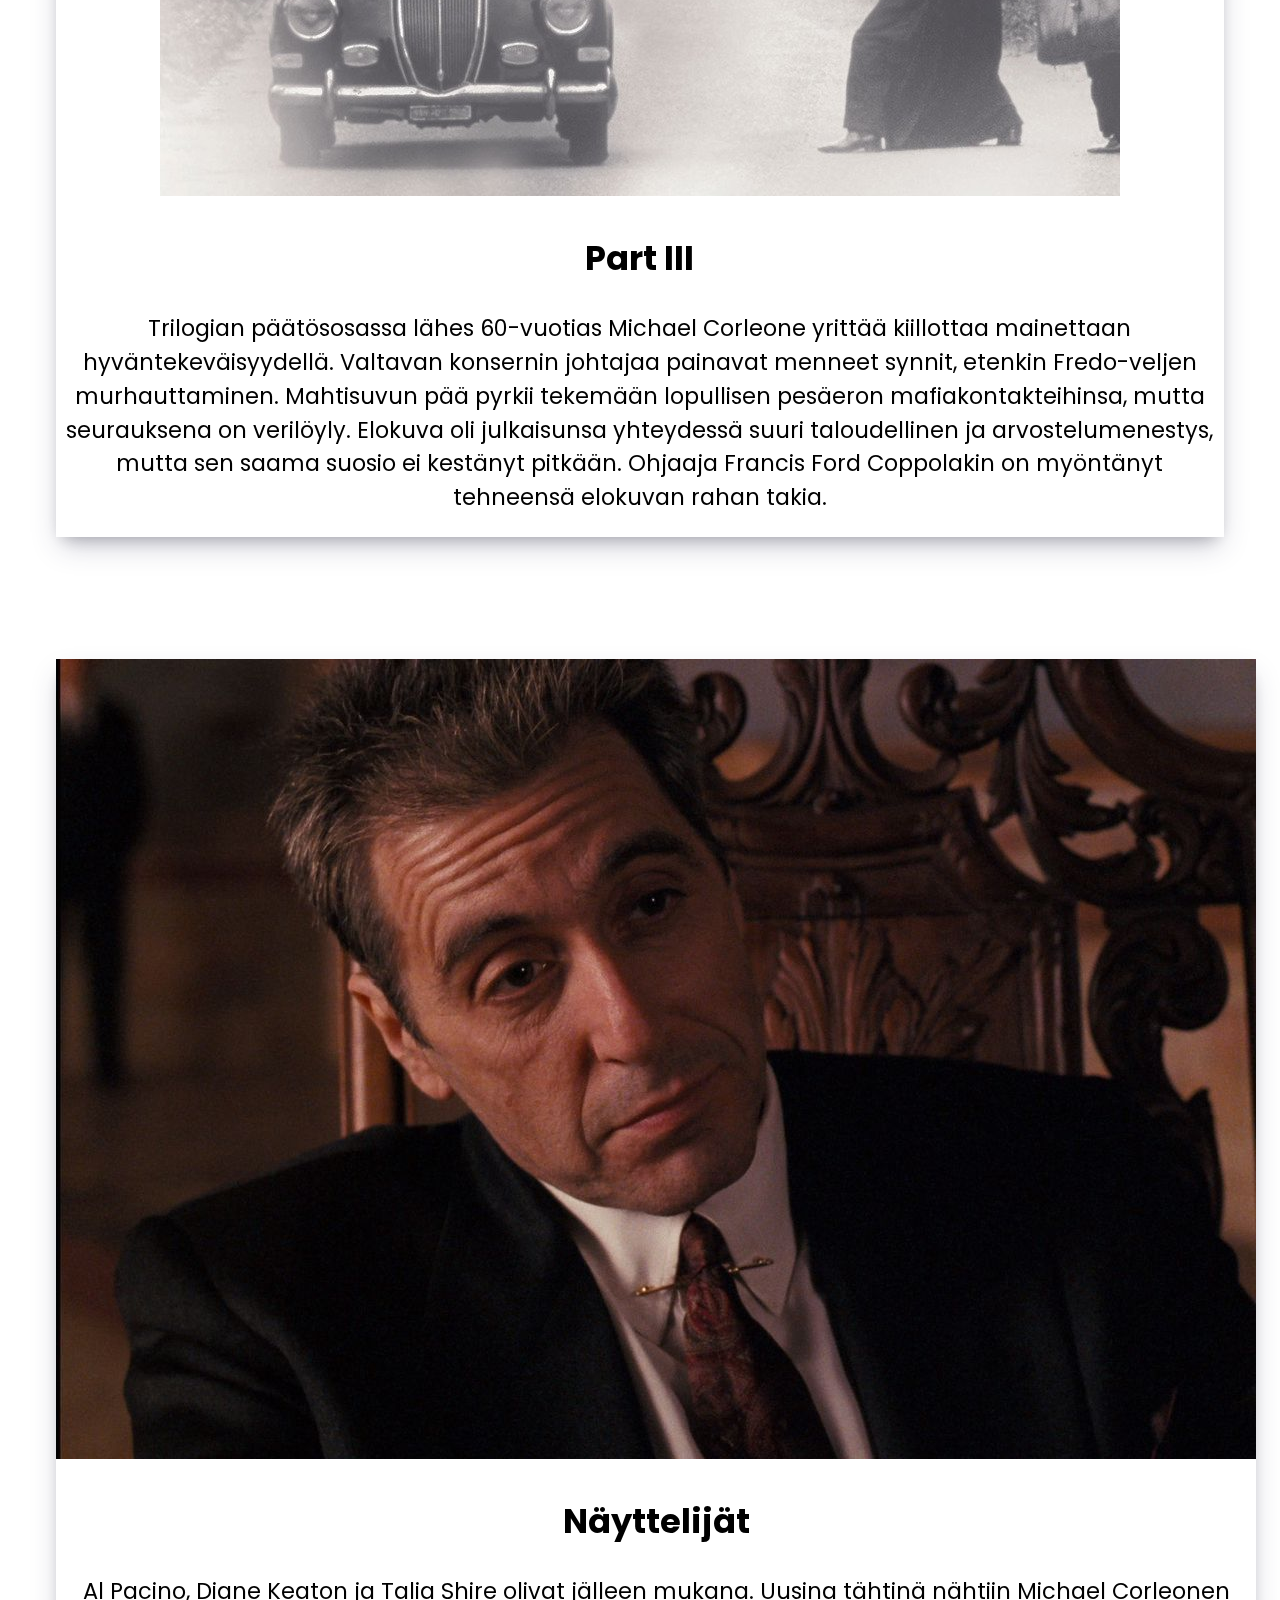
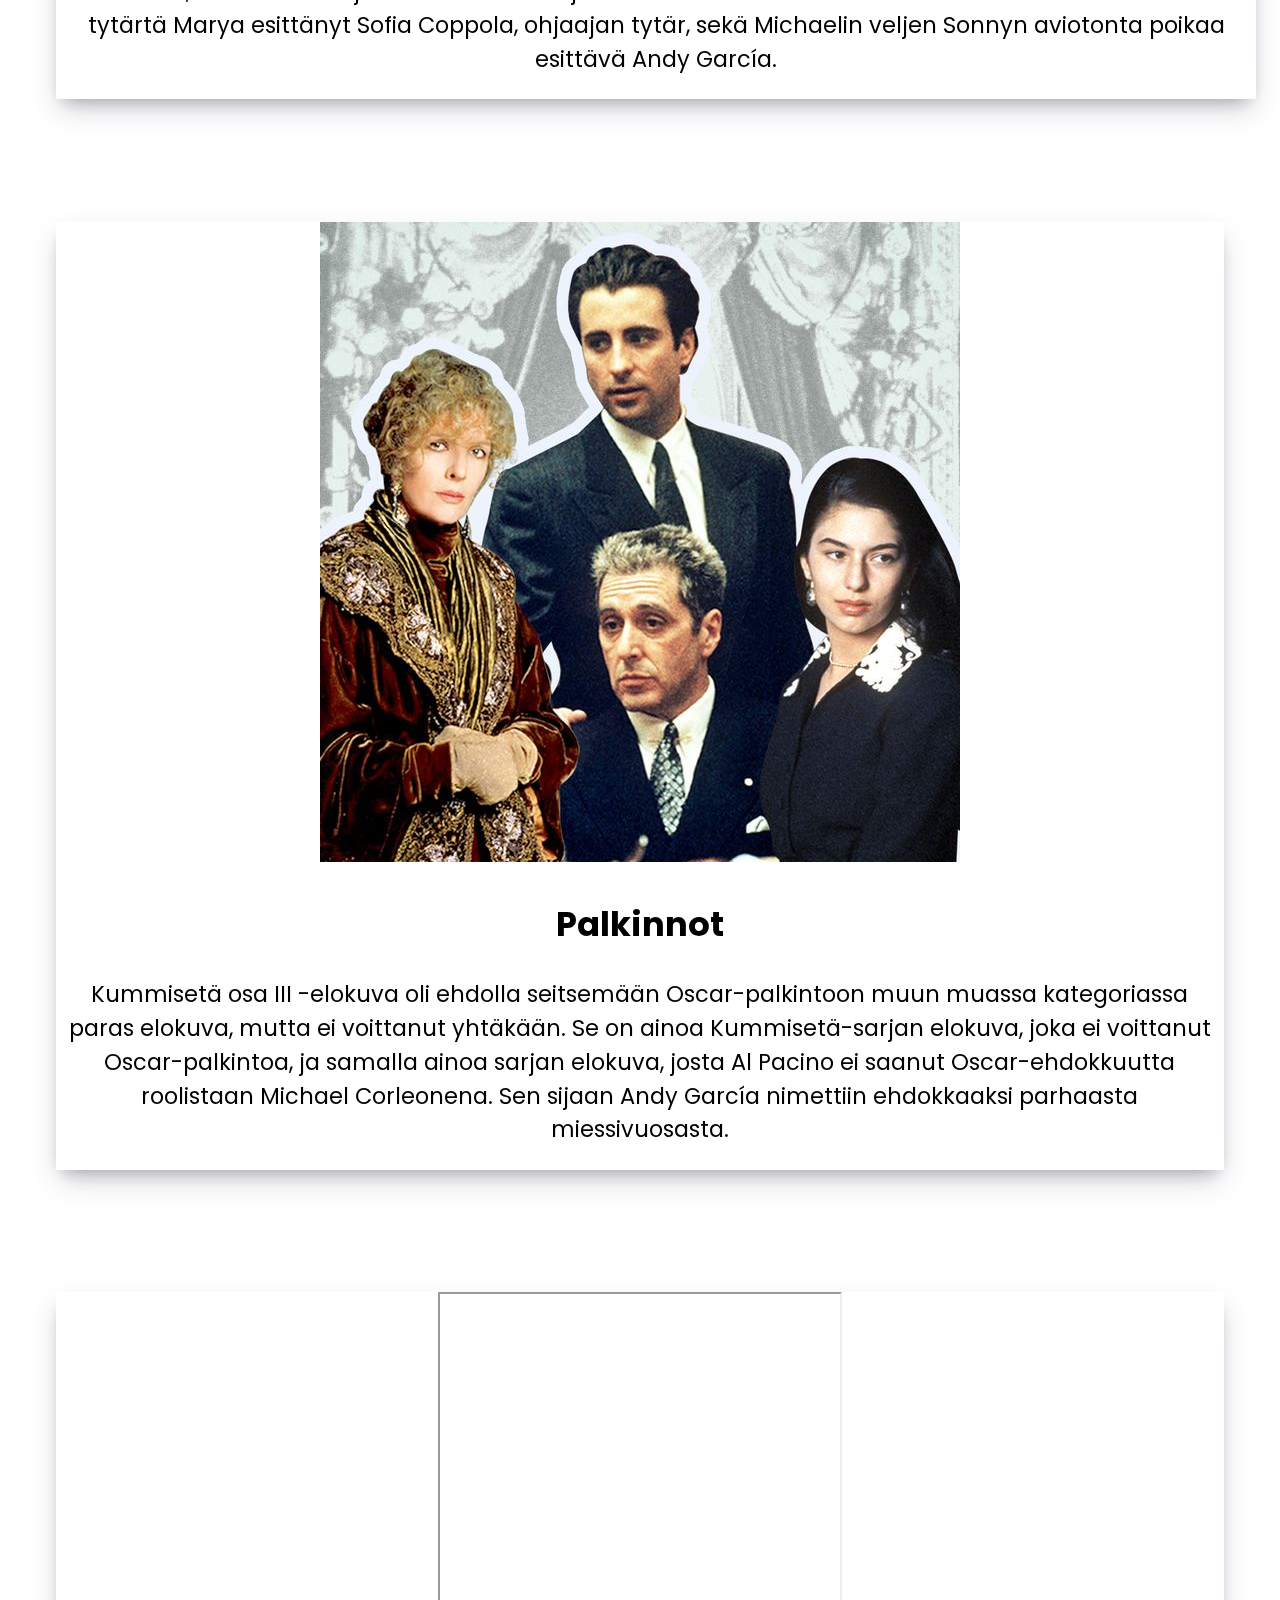
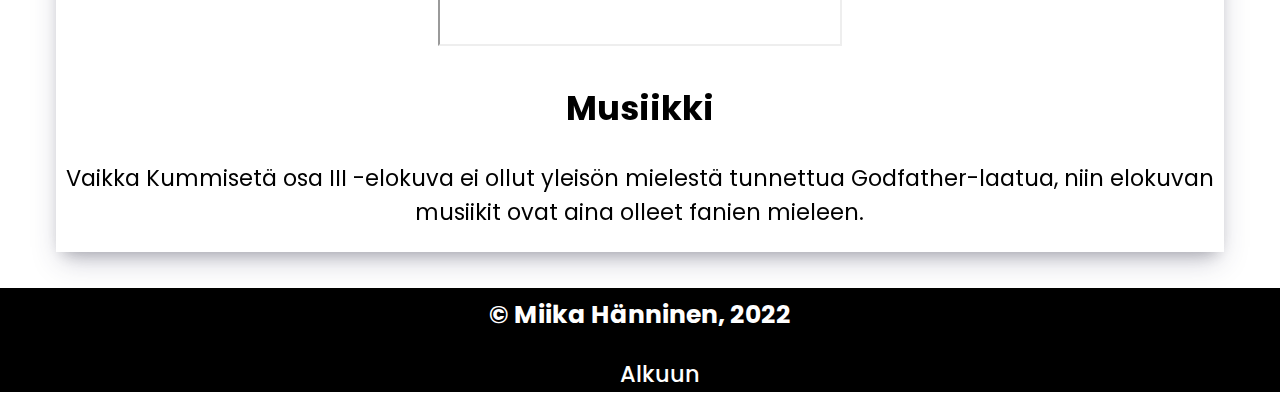
<file: part3.html>
<!doctype html>
<html lang="fi">
  <head>
    <meta name="viewport" content="width=device-width,initial-scale=1,maximum-scale=1">
    <meta http-equiv="X-UA-Compatible" content="IE=edge">
    <meta name="HandheldFriendly" content="true">
    <meta charset="utf-8">
    <title>Part III</title>
    <link href="https://cdn.jsdelivr.net/npm/bootstrap@5.2.2/dist/css/bootstrap.min.css" rel="stylesheet" integrity="sha384-Zenh87qX5JnK2Jl0vWa8Ck2rdkQ2Bzep5IDxbcnCeuOxjzrPF/et3URy9Bv1WTRi" crossorigin="anonymous">
<link rel="preconnect" href="https://fonts.gstatic.com" crossorigin>
<link href="https://fonts.googleapis.com/css2?family=Poppins:wght@300&display=swap" rel="stylesheet">
<link href="https://fonts.googleapis.com/css2?family=Amatic+SC:wght@700&family=Poppins:wght@300&display=swap" rel="stylesheet">
<link href='https://fonts.googleapis.com/css?family=Rye' rel='stylesheet'>
<link rel="stylesheet" href="styles.css">
<script src="https://cdn.jsdelivr.net/npm/@popperjs/core@2.11.6/dist/umd/popper.min.js" integrity="sha384-oBqDVmMz9ATKxIep9tiCxS/Z9fNfEXiDAYTujMAeBAsjFuCZSmKbSSUnQlmh/jp3" crossorigin="anonymous"></script>
<script src="https://cdn.jsdelivr.net/npm/bootstrap@5.2.2/dist/js/bootstrap.min.js" integrity="sha384-IDwe1+LCz02ROU9k972gdyvl+AESN10+x7tBKgc9I5HFtuNz0wWnPclzo6p9vxnk" crossorigin="anonymous"></script>
<script src="script.js"></script>
</head>
  <body class="home">


     <!-- Navbar -->
     <header class="header">
      <nav class="autohide navbar navbar-expand-lg header-nav fixed-top">
          <div class="container-fluid">
            <a class="navbar-brandi" href="#">The Godfather Part III</a>
            <button class="navbar-toggler" type="button" data-bs-toggle="collapse" data-bs-target="#navbarSupportedContent" aria-controls="navbarSupportedContent" aria-expanded="false" aria-label="Toggle navigation">
              <span></span>
              <span></span>
              <span></span>
            </button>
            <div class="collapse navbar-collapse justify-content-between" id="navbarSupportedContent">
              <ul class="navbar-nav ms-auto mb-2 mb-lg-0">
                <li class="nav-item">
                  <a class="nav-link" aria-current="page" href="https://miikahanninen.github.io/index.html">Etusivu</a>
                </li>
                <li class="nav-item">
                  <a class="nav-link" aria-current="page" href="https://miikahanninen.github.io/part1.html">Part I</a>
                </li>
                <li class="nav-item">
                  <a class="nav-link" aria-current="page" href="https://miikahanninen.github.io/part2.html">Part II</a>
                </li>
              
              
              </ul>
       <ul class="navbar-nav ms-auto">
        <li>
          <form>
            <button class="btn" formaction="https://github.com/MiikaHanninen"><svg xmlns="http://www.w3.org/2000/svg" width="40" height="40" fill="currentColor" class="bi bi-github" viewBox="0 0 16 16">
                <path d="M8 0C3.58 0 0 3.58 0 8c0 3.54 2.29 6.53 5.47 7.59.4.07.55-.17.55-.38 0-.19-.01-.82-.01-1.49-2.01.37-2.53-.49-2.69-.94-.09-.23-.48-.94-.82-1.13-.28-.15-.68-.52-.01-.53.63-.01 1.08.58 1.23.82.72 1.21 1.87.87 2.33.66.07-.52.28-.87.51-1.07-1.78-.2-3.64-.89-3.64-3.95 0-.87.31-1.59.82-2.15-.08-.2-.36-1.02.08-2.12 0 0 .67-.21 2.2.82.64-.18 1.32-.27 2-.27.68 0 1.36.09 2 .27 1.53-1.04 2.2-.82 2.2-.82.44 1.1.16 1.92.08 2.12.51.56.82 1.27.82 2.15 0 3.07-1.87 3.75-3.65 3.95.29.25.54.73.54 1.48 0 1.07-.01 1.93-.01 2.2 0 .21.15.46.55.38A8.012 8.012 0 0 0 16 8c0-4.42-3.58-8-8-8z"/>
              </svg></button></form>
        </li>
       </ul>
            </div>
          </div>
       </nav> 
       </header>
       <!--//NAVBAR-->
       <div class="mx-auto card mb-3">
        <div class="row g-0">
          <div class="col-md-4">
            <img src="kuvat/huh.jpg" class="img-fluid rounded-start" alt="...">
          </div>
          <div class="col-md-8">
            <div class="card-body">
              <h2 class="card-title">Part III</h2>
              <p class="card-text">Trilogian päätösosassa lähes 60-vuotias Michael Corleone yrittää kiillottaa mainettaan hyväntekeväisyydellä. Valtavan konsernin johtajaa painavat menneet synnit, etenkin Fredo-veljen murhauttaminen. Mahtisuvun pää pyrkii tekemään lopullisen pesäeron mafiakontakteihinsa, mutta seurauksena on verilöyly.
                Elokuva oli julkaisunsa yhteydessä suuri taloudellinen ja arvostelumenestys, mutta sen saama suosio ei kestänyt pitkään. Ohjaaja Francis Ford Coppolakin on myöntänyt tehneensä elokuvan rahan takia.
              </p>
            </div>
          </div>
        </div>
      </div>
      <div class="mx-auto card mb-3">
        <div class="row g-0">
          <div class="col-md-4">
            <img src="kuvat/osa3.jpg" class="img-fluid rounded-start" alt="...">
          </div>
          <div class="col-md-8">
            <div class="card-body">
              <h2 class="card-title">Näyttelijät</h2>
              <p class="card-text">
                Al Pacino, Diane Keaton ja Talia Shire olivat jälleen mukana. Uusina tähtinä nähtiin Michael Corleonen tytärtä Marya esittänyt Sofia Coppola, ohjaajan tytär, sekä Michaelin veljen Sonnyn aviotonta poikaa esittävä Andy García.
              </p>
            </div>
          </div>
          </div>
          </div>
          <div class="mx-auto card mb-3">
            <div class="row g-0">
              <div class="col-md-4">
                <img src="kuvat/osa3crew.jpg" class="img-fluid rounded-start" alt="...">
              </div>
              <div class="col-md-8">
                <div class="card-body">
                  <h2 class="card-title">Palkinnot</h2>
                  <p class="card-text">
                    Kummisetä osa III -elokuva oli ehdolla seitsemään Oscar-palkintoon muun muassa kategoriassa paras elokuva, mutta ei voittanut yhtäkään. Se on ainoa Kummisetä-sarjan elokuva, joka ei voittanut Oscar-palkintoa, ja samalla ainoa sarjan elokuva, josta Al Pacino ei saanut Oscar-ehdokkuutta roolistaan Michael Corleonena. Sen sijaan Andy García nimettiin ehdokkaaksi parhaasta miessivuosasta. 
                  </p>
                </div>
              </div>
              </div>
              </div>

              <div class="mx-auto card mb-3">
                <div class="row g-0">
                  <div class="col-md-4">
                    <iframe width="400" height="350" src="https://www.youtube.com/embed/liJgNmVQ0Fo" title="YouTube video player" allow="accelerometer; autoplay; clipboard-write; encrypted-media; gyroscope; picture-in-picture" allowfullscreen></iframe>
                  </div>
                  <div class="col-md-8">
                    <div class="card-body">
                      <h2 class="card-title">Musiikki</h2>
                      <p class="card-text">
                        Vaikka Kummisetä osa III -elokuva ei ollut yleisön mielestä tunnettua Godfather-laatua, niin elokuvan musiikit ovat aina olleet fanien mieleen. 
                      </p>
                    </div>
                  </div>
                  </div>
                  </div>

                  

<!--Footer-->
<footer class="autohide d-flex flex-wrap justify-content-between py-3 my-4 border-top fixed-bottom">
  <p class="col-md-4 mb-0 text-muted"><h3>© Miika Hänninen, 2022</h3>

  <ul class="nav col-md-4 justify-content-end">
    <li class="nav-item"><a href="#" class="nav-link px-2 text-muted">Alkuun</a></li>
  </ul>
</footer>

  </body>
</html>
</file>
<file: styles.css>
html, body {
    font-family: 'poppins';
    font-size: 15px;
    line-height: 1.5;
    box-sizing: border-box;
    margin: 0;
    top: 0;
    left: 0;
    overflow-x: hidden;
    background-color: rgb(255, 255, 255);
  }

  .home2 {
      font-family: 'poppins';
      font-size: 15px;
      line-height: 1.5;
      box-sizing: border-box;
      margin: 0;
      top: 0;
      left: 0;
      overflow-x: hidden;
      background-color: #999CA1;
    }

  .container {
    max-width: 100%;
    max-height: 100%;

    display: flex;

  }
.header {
  padding: 1em;
}
nav {
  overflow: visible;
}

a {
    text-decoration: none;
    color: white;
    font-weight: 500;
}
a:link {
    border: 5px #ca9f48;
    text-decoration: none;
    display: inline-block;
  }
  ul {
    list-style-type: none;
  }
  .navbar {
    background: #ffffff;
    padding: 3rem 2rem;
    height: 0rem;
    min-height: 12vh;
    opacity: 1;
    transition: top 0.5s ease;
    position: fixed;
    top: 0;
}


.scrolled-down{
  transform:translateY(-100%); transition: all 0.3s ease-in-out;
}
.scrolled-up{
  transform:translateY(0); transition: all 0.3s ease-in-out;
}
  
  .navbar .navbar-brand a {
    padding: 1rem 0;
    display: block;
    text-decoration: none;
  }

  a.navbar-brandi:active {
    color: #c6a25a;
  }
  a.navbar-brandi:hover {
    color: #c6a25a;
  }
  .navbar-brandi {
    font-family: 'rye';
    font-size: 1.8rem;
    font-weight: bold;
    font-style: italic;
    text-transform: uppercase;
    text-shadow: 1px 1px 0 #000,
    -1px 1px 0 #000,
    1px -1px 0 #000,
    -1px -1px 0 #000,
    0px 1px 0 #000,
    0px -1px 0 #000,
    -1px 0px 0 #000,
    1px 0px 0 #000,
    2px 2px 0 #000,
    -2px 2px 0 #000,
    2px -2px 0 #000,
    -2px -2px 0 #000,
    0px 2px 0 #000,
    0px -2px 0 #000,
    -2px 0px 0 #000,
    2px 0px 0 #000,
    1px 2px 0 #000,
    -1px 2px 0 #000,
    1px -2px 0 #000,
    -1px -2px 0 #000,
    2px 1px 0 #000,
    -2px 1px 0 #000,
    2px -1px 0 #000,
    -2px -1px 0 #000;
    color: #c6a25a;
  }
  .navbar-brandi2 {
    font-family: 'rye';
    font-size: 1.8rem;
    font-weight: bold;
    font-style: italic;
    text-transform: uppercase;
    text-shadow: 1px 1px 0 #000,
    -1px 1px 0 #000,
    1px -1px 0 #000,
    -1px -1px 0 #000,
    0px 1px 0 #000,
    0px -1px 0 #000,
    -1px 0px 0 #000,
    1px 0px 0 #000,
    2px 2px 0 #000,
    -2px 2px 0 #000,
    2px -2px 0 #000,
    -2px -2px 0 #000,
    0px 2px 0 #000,
    0px -2px 0 #000,
    -2px 0px 0 #000,
    2px 0px 0 #000,
    1px 2px 0 #000,
    -1px 2px 0 #000,
    1px -2px 0 #000,
    -1px -2px 0 #000,
    2px 1px 0 #000,
    -2px 1px 0 #000,
    2px -1px 0 #000,
    -2px -1px 0 #000;
    color: #999CA1;
  }
  a.navbar-brandi2:active {
    color: #999CA1;
  }
  a.navbar-brandi2:hover {
    color: #999CA1;
  }
  .navbar-toggler {
    background: #d7ad5a;
    border: none;
    padding: 10px 6px;
    outline: none;
  }
  .navbar-toggler span {
    display: block;
    width: 22px;
    height: 2px;
    border: 1px;
    background: #fff;
  }
  .navbar-toggler span + span {
    margin-top: 4px;
    width: 18px;
    margin-left: 4px;
  }
  .navbar-toggler span + span + span {
    width: 10px;
    margin-left: 4px;
  }
  .navbar-expand-lg .navbar-nav .nav-link {
    padding: 1.7rem 1.2rem;
    font-size: 1.3rem;
    position: relative;
    background-color: rgb(255, 255, 255);
    color:rgb(0, 0, 0);
  }

  .navbar-expand-lg .navbar-nav .nav-link:hover {
    border-top: 4px solid #d7ad5a;
    border-bottom: 4px solid #d7ad5a;
    font-weight: bold;
    font-size: 1.4rem;
  }
  .navbar-expand-lg .navbar-nav .nav-link:active {
    border-top: 4px solid #d7ad5a;
    color: #d7ad5a;
  }
  .navbar-nav button {
    padding: 1.2rem 0;
  }
.navbar-nav .btn {
    color: rgb(99, 99, 99);
    border-radius: 0;
    padding: 2.5rem 1.5rem;
    font-size: 1.2rem;
    margin-top: -10px;
    width: 100px;
    height: 100px;
}

.carousel {
  width:450px;
  height: 660px;
  display: inline-block;
  margin-right: auto;
  max-width: 100%;
}

.styled-table {
  border-collapse: collapse;
margin-left: 70px;
margin-right: auto;
margin-top: 150px;
margin-bottom: 255px;
  font-size: 0.9em;
  font-family: sans-serif;
  min-width: 150px;
  max-width: 100%;
  box-shadow: rgba(50, 50, 93, 0.25) 0px 13px 27px -5px, rgba(0, 0, 0, 0.3) 0px 8px 16px -8px;
  overflow-x: auto;
  display: inline-block;
  float: left;

}

.styled-table thead tr {
  background-color: #000000;
  color: #ffffff;
  text-align: left;
}
.styled-table th,
.styled-table td {
    padding: 12px 15px;
}
.styled-table tbody tr {
  border-bottom: thin solid #000000;
  background-color: #ffffff
}

.styled-table tbody tr:nth-of-type(even) {
  background-color: #ffffff;
  color: rgb(0, 0, 0);
  text-shadow: 0px 1px 1px white;
}

.styled-table tbody tr:last-of-type {
  border-bottom: thin solid #000000;
}

.teksti {
  float: left;
  margin-left: 70px;
  margin-right: auto;
  margin-top: 150px;
  margin-bottom: 255px;
  display: inline-block;
  background-color: #ffffff;
  width: 550px;
  max-width: calc(90% - 60px);
  border-bottom: thin solid rgb(0, 0, 0);
  box-shadow: rgba(50, 50, 93, 0.25) 0px 13px 27px -5px, rgba(0, 0, 0, 0.3) 0px 8px 16px -8px;
  padding-bottom: 4px;
  text-align: center;
  font-family: sans-serif;
}
.palkinnot {
  background-color: #000;
  color: white;
  padding: 10px;
  font-family: sans-serif;
}

.fixed-bottom {
  position: sticky;
  bottom: 0;
  width: 100%;
  background-color: black;
  text-align: center;
}
h3 {
  color: white;
  font-size: 25px;
  padding-top: 8px;
}

.box {
  width: fit-content;
  height: fit-content;
  min-width: 50px;
  max-width: 100%;
  border-bottom: thin solid #c6a25a;
  margin-left: 1em;
  margin-right: auto;
  margin-bottom: 5rem;
  text-align: center;
  box-shadow: rgba(50, 50, 93, 0.25) 0px 13px 27px -5px, rgba(0, 0, 0, 0.3) 0px 8px 16px -8px;
}



.video {
  aspect-ratio: 16 / 9;
 width: 100%;
}
.osa1 {
  color: #000;
  background-color: #c6a25a;
  padding: 0.5em;
  font-weight: bold;
}

.card {
  display: inline-block;
  margin-left: 2.5em!important;
  margin-right: 2.5em!important;
  text-align: center;
  margin: 0.5em; 
  margin-left: 1.5em;
  float: none; 
  margin-top: 5em;
  margin-bottom: 10px; 
  box-shadow: rgba(50, 50, 93, 0.25) 0px 13px 27px -5px, rgba(0, 0, 0, 0.3) 0px 8px 16px -8px;
  transform: perspective(1px) translateZ(0);
}

.card:hover, .card:active, .card:focus {
  transform: scale(1.08);
  transition-timing-function: cubic-bezier(0.47, 2.02, 0.31, -0.36);
  font-style: italic;
}


.card-img-top {
  width: 100%;
  height: 20vw;
  object-fit: cover;
  
}

h2 {
  font-weight: bold;
}

figure.snip0016 {
  font-family: 'Raleway', Arial, sans-serif;
  color: #fff;
  position: relative;
  overflow: hidden;
  margin: 10px;
  background: #000000;
  text-align: left;
  opacity: 1;
  transition: opacity 0.35s; 
   width: 40vw;
  height: auto;
  border-radius: 1%;
  box-shadow: rgba(50, 50, 93, 0.25) 0px 50px 100px -20px, rgba(0, 0, 0, 0.3) 0px 30px 60px -30px, rgba(10, 37, 64, 0.35) 0px -2px 6px 0px inset;
}
figure.snip0016 * {
  box-sizing: border-box;
}

figure.snip0016 figcaption {
  position: absolute;
  bottom: 0;
  left: 0;
  padding: 30px 3em;
  width: 100%;
  height: 100%;
}
figure.snip0016 figcaption::before {
  position: absolute;
  top: 30px;
  right: 30px;
  bottom: 30px;
  left: 100%;
  border-left: 4px solid rgba(255, 255, 255, 0.8);
  content: '';
  opacity: 0;
  background-color: rgba(255, 255, 255, 0.5);
  transition: all 0.5s;
  transition-delay: 0.6s;
}
figure.snip0016 h2,
figure.snip0016 p {
  margin: 0 0 5px;
  font-size: 1.3vw;
  opacity: 0;
  transition: opacity 0.35s,transform 0.35s;
}
figure.snip0016 h2 {
  font-size: 2vw;
  font-weight: 300;
  text-transform: uppercase;
  transform: translate3d(30%, 0%, 0);
  transition-delay: 0.3s;
}
figure.snip0016 h2 span {
  font-weight: 800;
}
figure.snip0016 p {
  font-weight: 200;
  transform: translate3d(0%, 30%, 0);
  transition-delay: 0s;
}
figure.snip0016 a {
  left: 0;
  right: 0;
  top: 0;
  bottom: 0;
  position: absolute;
  color: #ffffff;
}
figure.snip0016:hover img {
  opacity: 0.3;
}
figure.snip0016:hover figcaption h2 {
  opacity: 1;
  transform: translate3d(0%, 0%, 0);
  transition-delay: 0.4s;
}
figure.snip0016:hover figcaption p {
  opacity: 0.9;
  transform: translate3d(0%, 0%, 0);
  transition-delay: 0.6s;
}
figure.snip0016:hover figcaption::before {
  background: rgba(255, 255, 255, 0);
  left: 30px;
  opacity: 1;
  transition-delay: 0s;
}


.jep {
  background-color: #fff; 
 
  margin-right: 5em;
  margin-top: 4em;
  box-shadow: rgba(50, 50, 93, 0.25) 0px 50px 100px -20px, rgba(0, 0, 0, 0.3) 0px 30px 60px -30px, rgba(10, 37, 64, 0.35) 0px -2px 6px 0px inset;
  padding-bottom: 4px;
  border-bottom: thin #000;
  text-align: center;
}

.jep2 {
  margin-top: 1em;
}
.osa2 {
  color: #ffffff;
  font-weight: bold;
  background-color: #000;
}

.img-fluid-rounded-start {
  width: 100%;
  height: 15vw;
  object-fit: cover;
}





@media only screen and (min-width: 480px) {
  .video {
    width: 100%;
  }
}


 @media (min-width:600px) {
  img[data-src-600px] {
      content: attr(data-src-600px);
  }
}

@media (min-width:800px) {
  img[data-src-800px] {
      content: attr(data-src-800px);
  }
}
@media (min-width: 600px) { body {font-size:0.5rem;} } 
@media (min-width:960px) { body {font-size:1.2rem;} } 
@media (min-width:1100px) { body {font-size:1.5rem;} }
</file>
